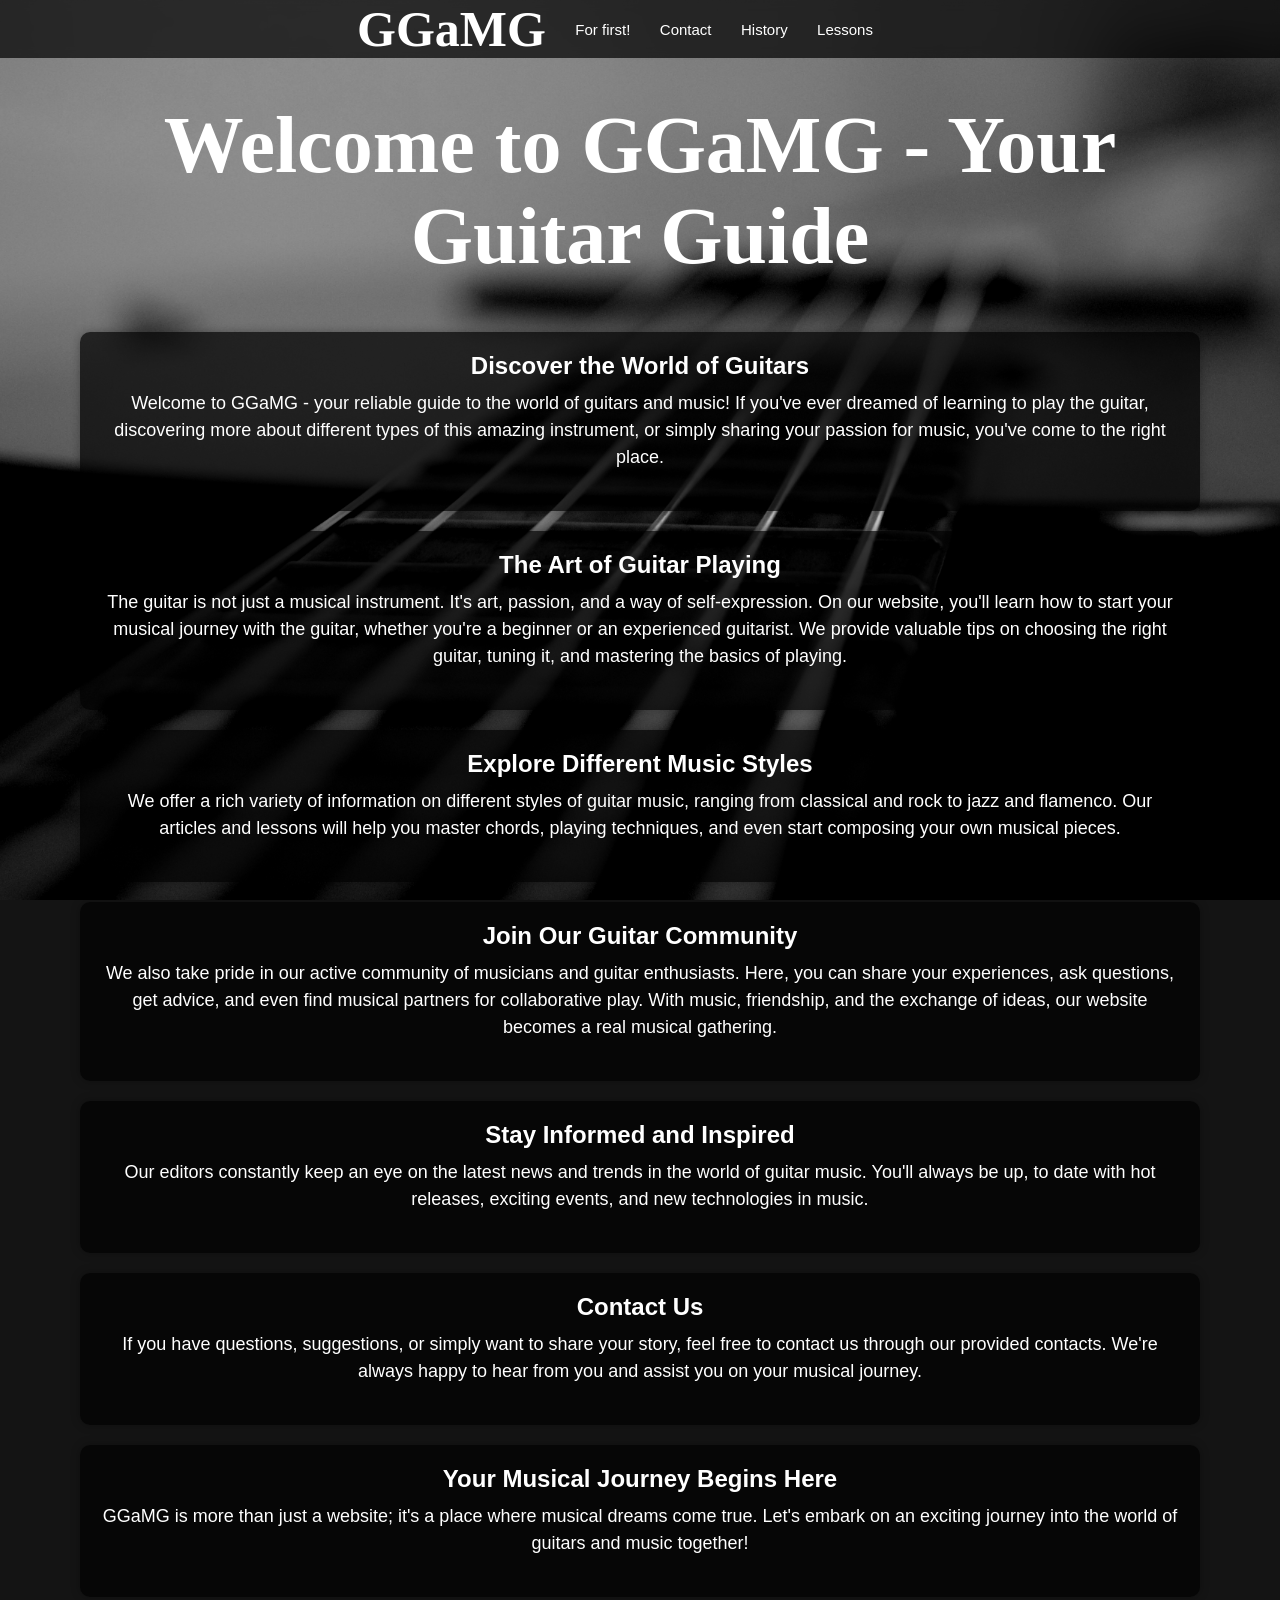
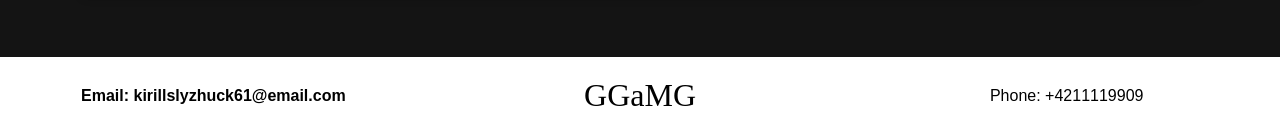
<file: index.html>
<!DOCTYPE html>
<html lang="en">
    <head>
        <meta charset="UTF-8">
        <title>index</title>
        <link rel="stylesheet" href="public/pol_1.css">
        <link rel="stylesheet" href="public/print.css" media="print">
        <script src="script.js"></script>
    </head>
        <body>
        <header class="fixed-header">
            <div class="All_header_menu">
                <div class="Logo">
                    <a href="index.html">
                        <h1 class="logo-texts">GGaMG</h1>
                    </a>
                </div>
                <div class="Top_menu">
                    <ul id="nav">
                        <li><a href="article1.html">For first!</a></li>
                        <li class="dropdown">
                            <a href="#">Contact</a>
                            <ul class="dropdown-content">
                                <li><a href="https://t.me/kirkiruch" target="_blank">Telegram</a></li>
                                <li><a href="https://www.instagram.com/kirkiruch/" target='_blank'>Instagram</a></li>
                                <li><a href="mailto:kirillslyzhuck61@gmail.com" target="_blank">Mail</a></li>
                                <li><button id="openFeedbackModal" class="bbuton">Leave Feedback</button></li>
                            </ul>
                        </li>
                        <li><a href="article2.html">History</a></li>
                        <li><a href="article3.html">Lessons</a></li>
                    </ul>
                </div>
            </div>

        </header>
        <main>
        <h2 id="h2">Welcome to GGaMG - Your Guitar Guide</h2>
        <div id="content">
            <div class="topic">
                <h3>Discover the World of Guitars</h3>
                <p>Welcome to GGaMG - your reliable guide to the world of guitars and music! If you've ever dreamed of learning to play the guitar, discovering more about different types of this amazing instrument, or simply sharing your passion for music, you've come to the right place.</p>
            </div>
            <div class="topic">
                <h3>The Art of Guitar Playing</h3>
                <p>The guitar is not just a musical instrument. It's art, passion, and a way of self-expression. On our website, you'll learn how to start your musical journey with the guitar, whether you're a beginner or an experienced guitarist. We provide valuable tips on choosing the right guitar, tuning it, and mastering the basics of playing.</p>
            </div>
            <div class="topic">
                <h3>Explore Different Music Styles</h3>
                <p>We offer a rich variety of information on different styles of guitar music, ranging from classical and rock to jazz and flamenco. Our articles and lessons will help you master chords, playing techniques, and even start composing your own musical pieces.</p>
            </div>
            <div class="topic">
                <h3>Join Our Guitar Community</h3>
                <p>We also take pride in our active community of musicians and guitar enthusiasts. Here, you can share your experiences, ask questions, get advice, and even find musical partners for collaborative play. With music, friendship, and the exchange of ideas, our website becomes a real musical gathering.</p>
            </div>
            <div class="topic">
                <h3>Stay Informed and Inspired</h3>
                <p>Our editors constantly keep an eye on the latest news and trends in the world of guitar music. You'll always be up, to date with hot releases, exciting events, and new technologies in music.</p>
            </div>
            <div class="topic">
                <h3>Contact Us</h3>
                <p>If you have questions, suggestions, or simply want to share your story, feel free to contact us through our provided contacts. We're always happy to hear from you and assist you on your musical journey.</p>
            </div>
            <div class="topic">
                <h3>Your Musical Journey Begins Here</h3>
                <p>GGaMG is more than just a website; it's a place where musical dreams come true. Let's embark on an exciting journey into the world of guitars and music together!</p>
            </div>
        </div>
        </main>
        <footer>
            <div class="contact-panel">
                <div class="left-content">
                    <a href="mailto:kirillslyzhuck61@email.com" target="_blank">Email: kirillslyzhuck61@email.com</a>
                </div>
                <div class="center-content">
                    GGaMG
                </div>
                <div class="right-content">
                    <p>Phone: +4211119909</p>
                </div>
            </div>
        </footer>

        <!-- Модальное окно -->
        <div id="feedbackModal" class="modal">
            <div class="modal-content">
                <span class="close" id="closeModal">&times;</span>
                <form id="feedbackForm">
                    <label for="feedbackName">Your name:</label>
                    <input type="text" name="feedbackName" id="feedbackName" required />

                    <label for="feedbackComment">Your feedback:</label>
                    <textarea name="feedbackComment" id="feedbackComment" cols="50" rows="3" placeholder="Share your feedback here" required></textarea>

                    <button type="submit">Submit Feedback</button>
                </form>
            </div>
        </div>
        </body>
        </html>
</file>
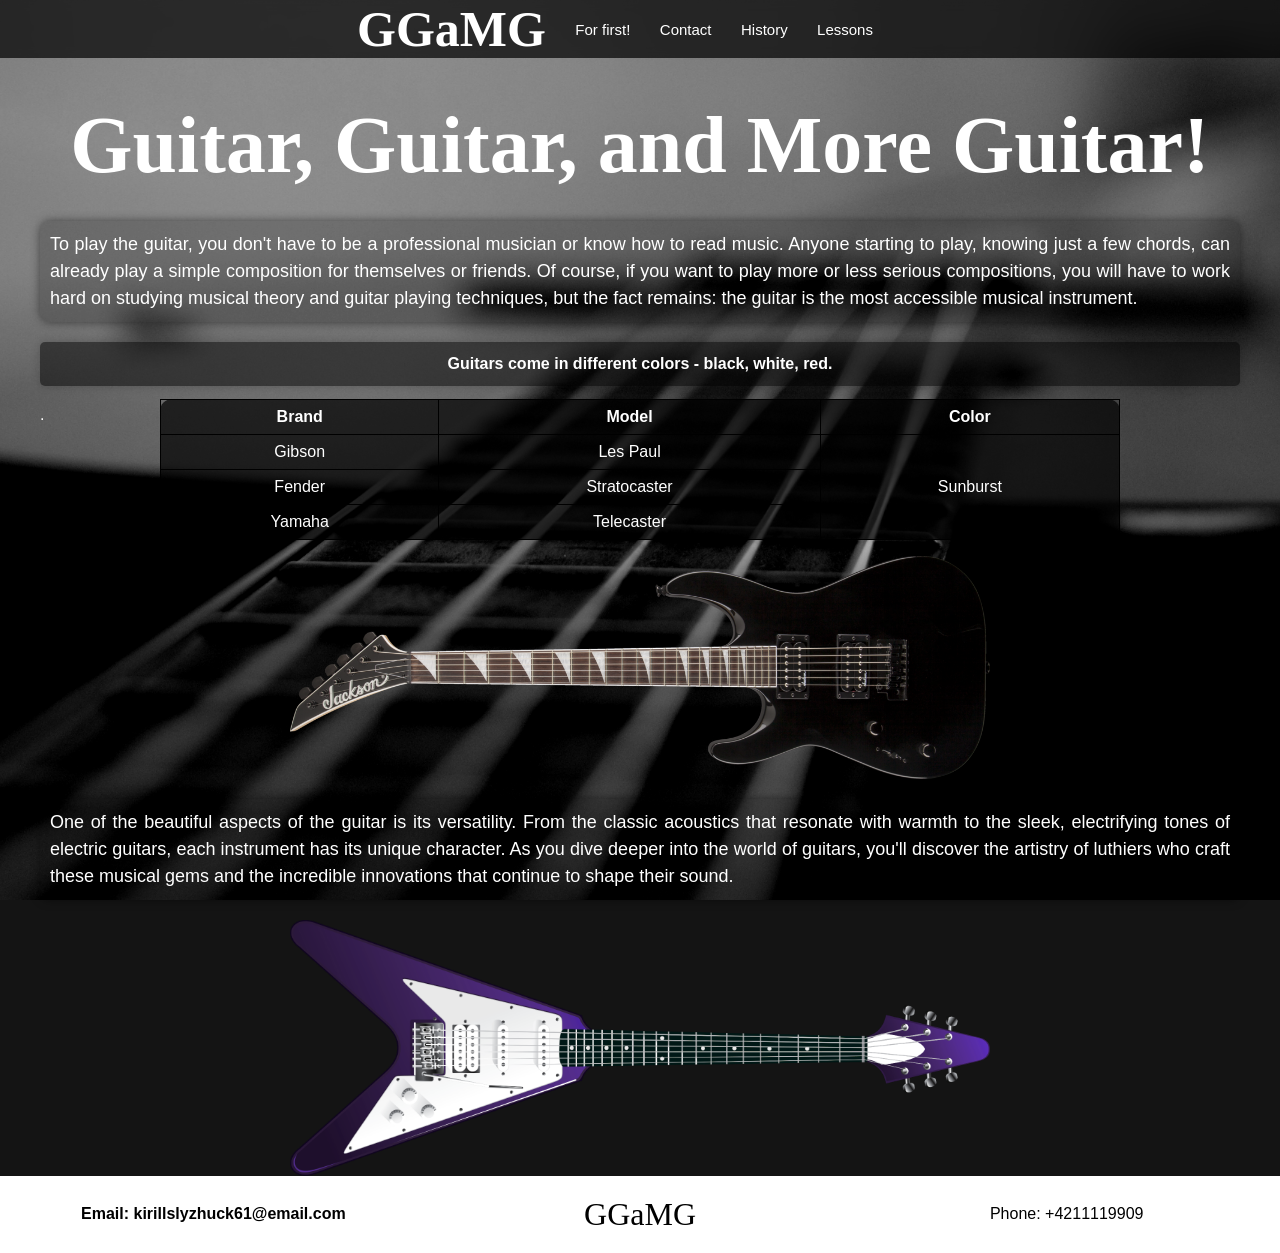
<file: article1.html>
<!DOCTYPE html>
<html lang="en">
<head>
  <meta charset="UTF-8">
  <title>article</title>
  <link rel="stylesheet" href="public/pol_1.css">
  <link rel="stylesheet" href="public/print.css" media="print">
</head>
  <body>
    <header class="fixed-header">
          <div class="All_header_menu">
            <div class="Logo">
              <a href="index.html">
                <h1 class="logo-texts">GGaMG</h1>
              </a>
            </div>
            <div class="Top_menu">
              <ul id="nav">
                <li><a href="article1.html">For first!</a></li>
                <li class="dropdown">
                  <a href="#">Contact</a>
                  <ul class="dropdown-content">
                    <li><a href="https://t.me/kirkiruch" target="_blank">Telegram</a></li>
                    <li><a href="https://www.instagram.com/kirkiruch/" target='_blank'>Instagram</a></li>
                    <li><a href="mailto:kirillslyzhuck61@gmail.com" target="_blank">Mail</a></li>
                  </ul>
                </li>
                <li><a href="article2.html">History</a></li>
                <li><a href="article3.html">Lessons</a></li>
              </ul>
            </div>
          </div>
        </header>
          <main>
            <h1 id="h2">Guitar, Guitar, and More Guitar!</h1>
            <p id="p1">To play the guitar, you don't have to be a professional musician or know how to read music. Anyone starting to play, knowing just a few chords, can already play a simple composition for themselves or friends. Of course, if you want to play more or less serious compositions, you will have to work hard on studying musical theory and guitar playing techniques, but the fact remains: the guitar is the most accessible musical instrument.</p>
            <h2 id="p2">Guitars come in different colors - black, white, red.</h2>
            <p> . </p>

        <div class="table-container">
          <table>
            <caption></caption>
            <thead>
            <tr>
              <th>Brand</th>
              <th>Model</th>
              <th>Color</th>
            </tr>
            </thead>
            <tbody>
            <tr>
              <td><a href="https://www.gibson.com/" target="_blank">Gibson</a></td>
              <td>Les Paul</td>
              <td rowspan="3">Sunburst</td>
            </tr>
            <tr>
              <td><a href="https://www.fender.com/" target="_blank">Fender</a></td>
              <td>Stratocaster</td>
            </tr>
            <tr>
              <td><a href="https://www.yamaha.com/" target="_blank">Yamaha</a></td>
              <td>Telecaster</td>
            </tr>
            </tbody>
          </table>
        </div>
        <p>ㅤ</p>
        <p>ㅤ</p>
        <div>
          <img src="images/pngimg.com%20-%20electric_guitar_PNG2.png" alt="Description of your image" class="site-image guitar">
        </div>
        <p id="p3">One of the beautiful aspects of the guitar is its versatility. From the classic acoustics that resonate with warmth to the sleek, electrifying tones of electric guitars, each instrument has its unique character. As you dive deeper into the world of guitars, you'll discover the artistry of luthiers who craft these musical gems and the incredible innovations that continue to shape their sound.</p>
        <img src="images/Electric-Guitar-Rock-PNG-Picture-fotor-2023100735226.png" alt="Description of your image" class="site-image guitar">
            </main>
        <footer>
          <div class="contact-panel">
            <div class="left-content">
              <a href="mailto:kirillslyzhuck61@email.com" target="_blank">Email: kirillslyzhuck61@email.com</a>
            </div>
            <div class="center-content">
              GGaMG
            </div>
            <div class="right-content">
              <p>Phone: +4211119909</p>
            </div>
          </div>
        </footer>

        </body>
        </html>
</file>
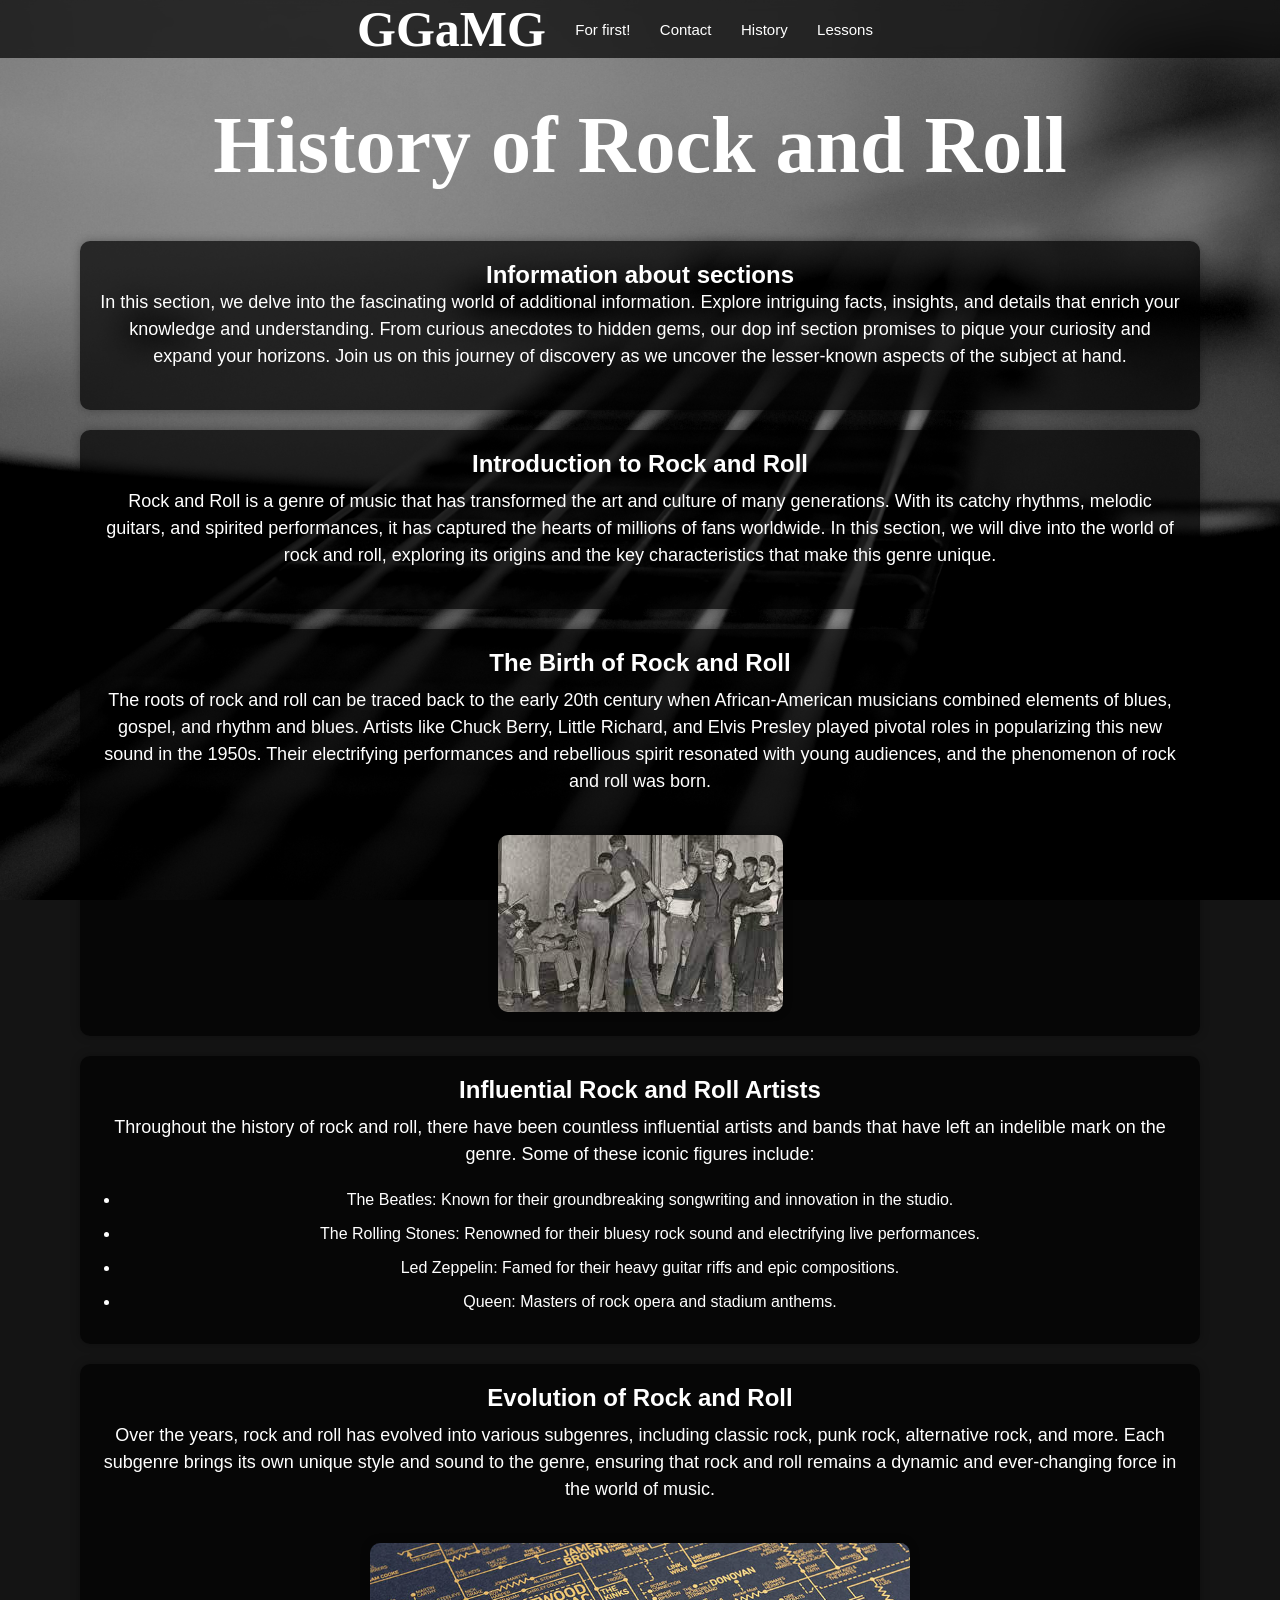
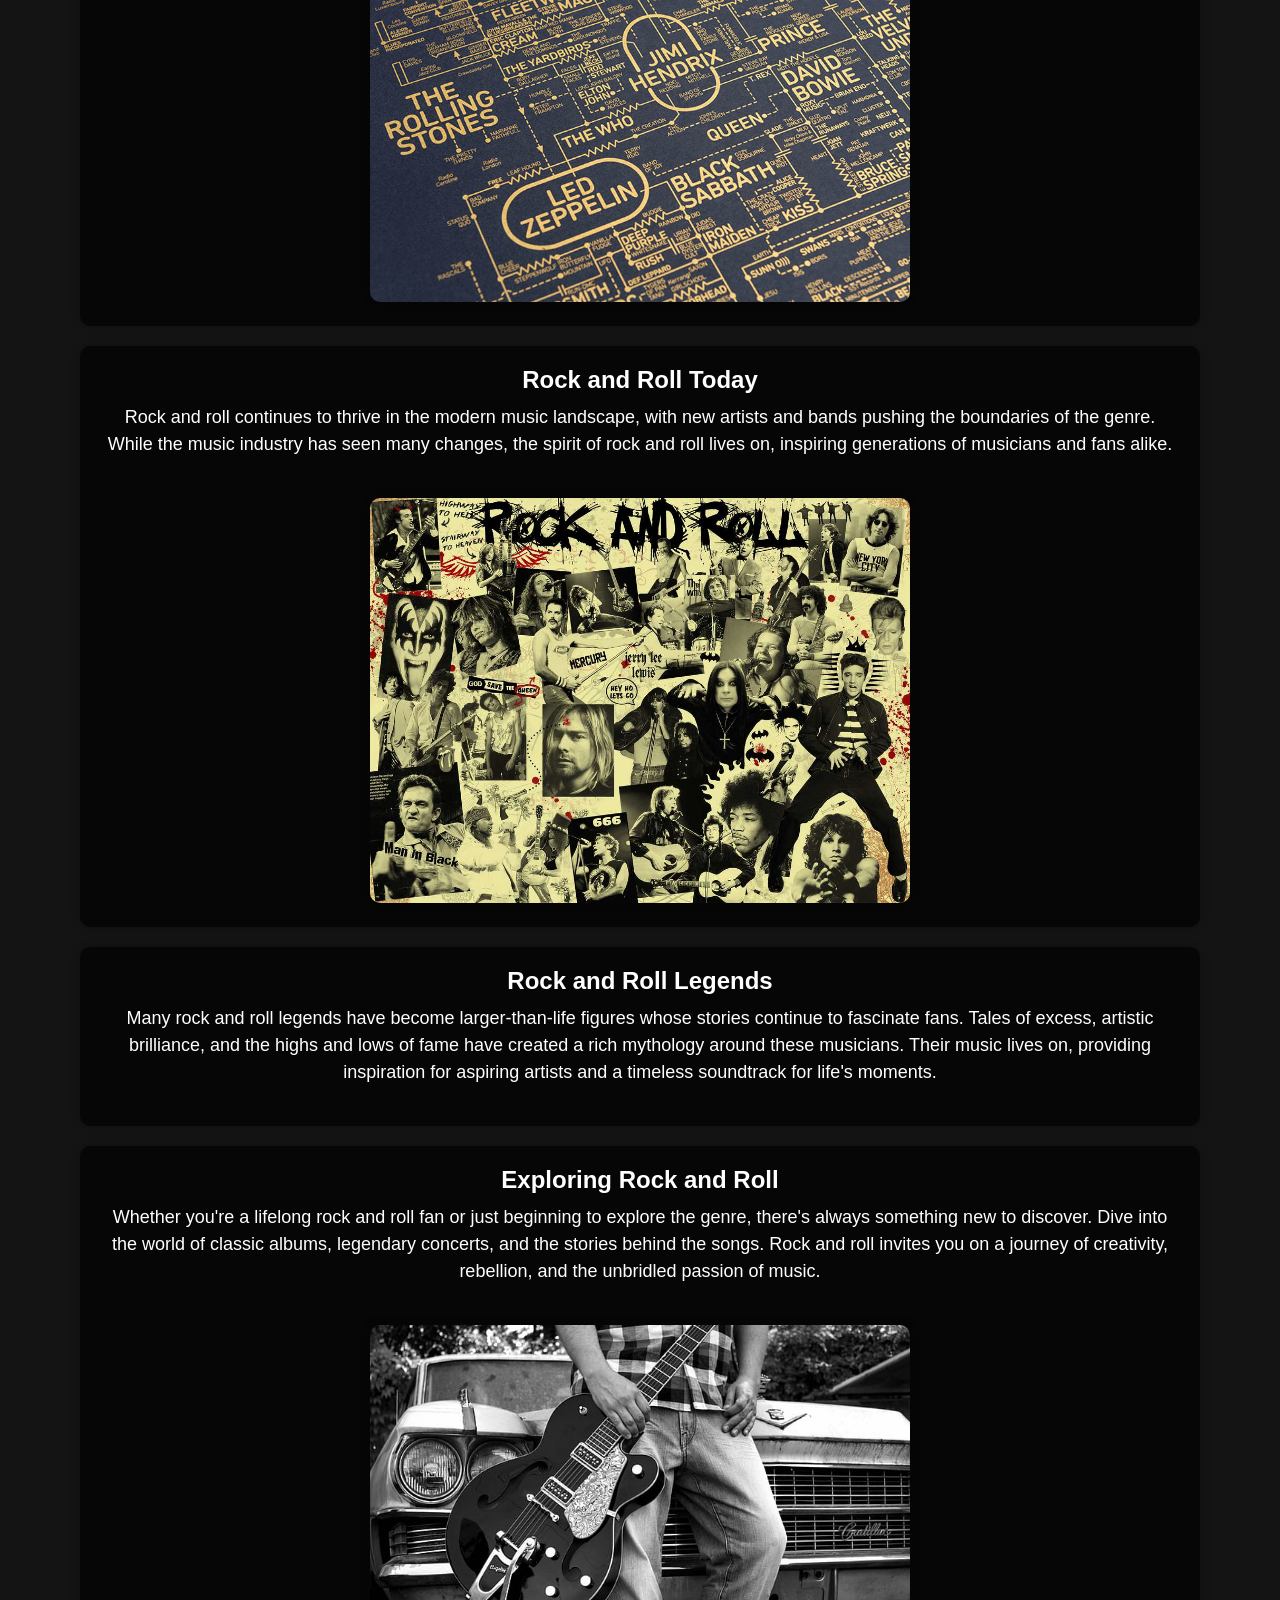
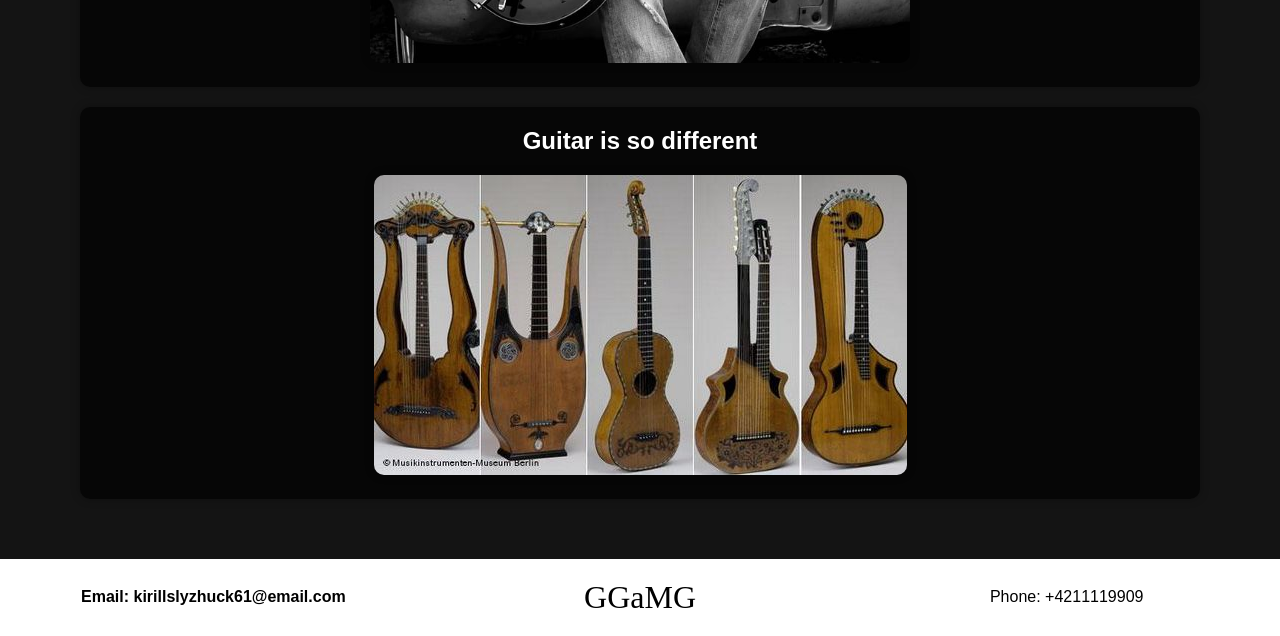
<file: article2.html>
<!DOCTYPE html>
<html lang="en">
<head>
    <meta charset="UTF-8">
    <title>article2</title>
    <link rel="stylesheet" href="public/pol_1.css">
    <link rel="stylesheet" href="public/print.css" media="print">
</head>
<body>
<header class="fixed-header">
    <div class="All_header_menu">
        <div class="Logo">
            <a href="index.html">
                <h1 class="logo-texts">GGaMG</h1>
            </a>
        </div>
        <div class="Top_menu">
            <ul id="nav">
                <li><a href="article1.html">For first!</a></li>
                <li class="dropdown">
                    <a href="#">Contact</a>
                    <ul class="dropdown-content">
                        <li><a href="https://t.me/kirkiruch" target="_blank">Telegram</a></li>
                        <li><a href="https://www.instagram.com/kirkiruch/" target='_blank'>Instagram</a></li>
                        <li><a href="mailto:kirillslyzhuck61@gmail.com" target="_blank">Mail</a></li>
                    </ul>
                </li>
                <li><a href="article2.html">History</a></li>
                <li><a href="article3.html">Lessons</a></li>
            </ul>
        </div>
    </div>
</header>
<main>
<h2 id="h2">History of Rock and Roll</h2>
<div id="content">
    <section class="topic">
        <h2>Information about sections</h2>
        <p>In this section, we delve into the fascinating world of additional information. Explore intriguing facts, insights, and details that enrich your knowledge and understanding. From curious anecdotes to hidden gems, our dop inf section promises to pique your curiosity and expand your horizons. Join us on this journey of discovery as we uncover the lesser-known aspects of the subject at hand.</p>
    </section>
    <div class="topic">
        <h3>Introduction to Rock and Roll</h3>
        <p>Rock and Roll is a genre of music that has transformed the art and culture of many generations. With its catchy rhythms, melodic guitars, and spirited performances, it has captured the hearts of millions of fans worldwide. In this section, we will dive into the world of rock and roll, exploring its origins and the key characteristics that make this genre unique.</p>

    </div>
    <div class="topic">
        <h3>The Birth of Rock and Roll</h3>
        <p>The roots of rock and roll can be traced back to the early 20th century when African-American musicians combined elements of blues, gospel, and rhythm and blues. Artists like Chuck Berry, Little Richard, and Elvis Presley played pivotal roles in popularizing this new sound in the 1950s. Their electrifying performances and rebellious spirit resonated with young audiences, and the phenomenon of rock and roll was born.</p>
        <img src="images/The%20Birth%20of%20Rock%20and%20Roll.jpg" alt="The" class="article-image">
    </div>
    <div class="topic">
        <h3>Influential Rock and Roll Artists</h3>
        <p>Throughout the history of rock and roll, there have been countless influential artists and bands that have left an indelible mark on the genre. Some of these iconic figures include:</p>
        <ul>
            <li>The Beatles: Known for their groundbreaking songwriting and innovation in the studio.</li>
            <li>The Rolling Stones: Renowned for their bluesy rock sound and electrifying live performances.</li>
            <li>Led Zeppelin: Famed for their heavy guitar riffs and epic compositions.</li>
            <li>Queen: Masters of rock opera and stadium anthems.</li>
        </ul>
    </div>

    <div class="topic">
        <h3>Evolution of Rock and Roll</h3>
        <p>Over the years, rock and roll has evolved into various subgenres, including classic rock, punk rock, alternative rock, and more. Each subgenre brings its own unique style and sound to the genre, ensuring that rock and roll remains a dynamic and ever-changing force in the world of music.</p>
        <img src="images/Evolution%20of%20Rock%20and%20Roll.jpg" alt="Evo" class="article-image">
    </div>
    <div class="topic">
        <h3>Rock and Roll Today</h3>
        <p>Rock and roll continues to thrive in the modern music landscape, with new artists and bands pushing the boundaries of the genre. While the music industry has seen many changes, the spirit of rock and roll lives on, inspiring generations of musicians and fans alike.</p>
        <img src="images/Rock%20and%20Roll%20Today.jpg" alt="Rock and Roll TDY" class="article-image">
    </div>
    <div class="topic">
        <h3>Rock and Roll Legends</h3>
        <p>Many rock and roll legends have become larger-than-life figures whose stories continue to fascinate fans. Tales of excess, artistic brilliance, and the highs and lows of fame have created a rich mythology around these musicians. Their music lives on, providing inspiration for aspiring artists and a timeless soundtrack for life's moments.</p>
    </div>
    <div class="topic">
        <h3>Exploring Rock and Roll</h3>
        <p>Whether you're a lifelong rock and roll fan or just beginning to explore the genre, there's always something new to discover. Dive into the world of classic albums, legendary concerts, and the stories behind the songs. Rock and roll invites you on a journey of creativity, rebellion, and the unbridled passion of music.</p>
        <img src="images/Exploring%20Rock%20and%20Roll.jpg" alt="Ex" class="article-image">
    </div>
    <section id="gisd" class="topic">
        <h2>Guitar is so different </h2>
        <img src="images/Gallery2.jpg" class="article-image" alt="Retro electric guitar with unique design">
    </section>
</div>
</main>
    <footer>
        <div class="contact-panel">
            <div class="left-content">
                <a href="mailto:kirillslyzhuck61@email.com">Email: kirillslyzhuck61@email.com</a>
            </div>
            <div class="center-content">
                GGaMG
            </div>
            <div class="right-content">
                <p>Phone: +4211119909</p>
            </div>
        </div>
    </footer>
</body>
</html>
</file>
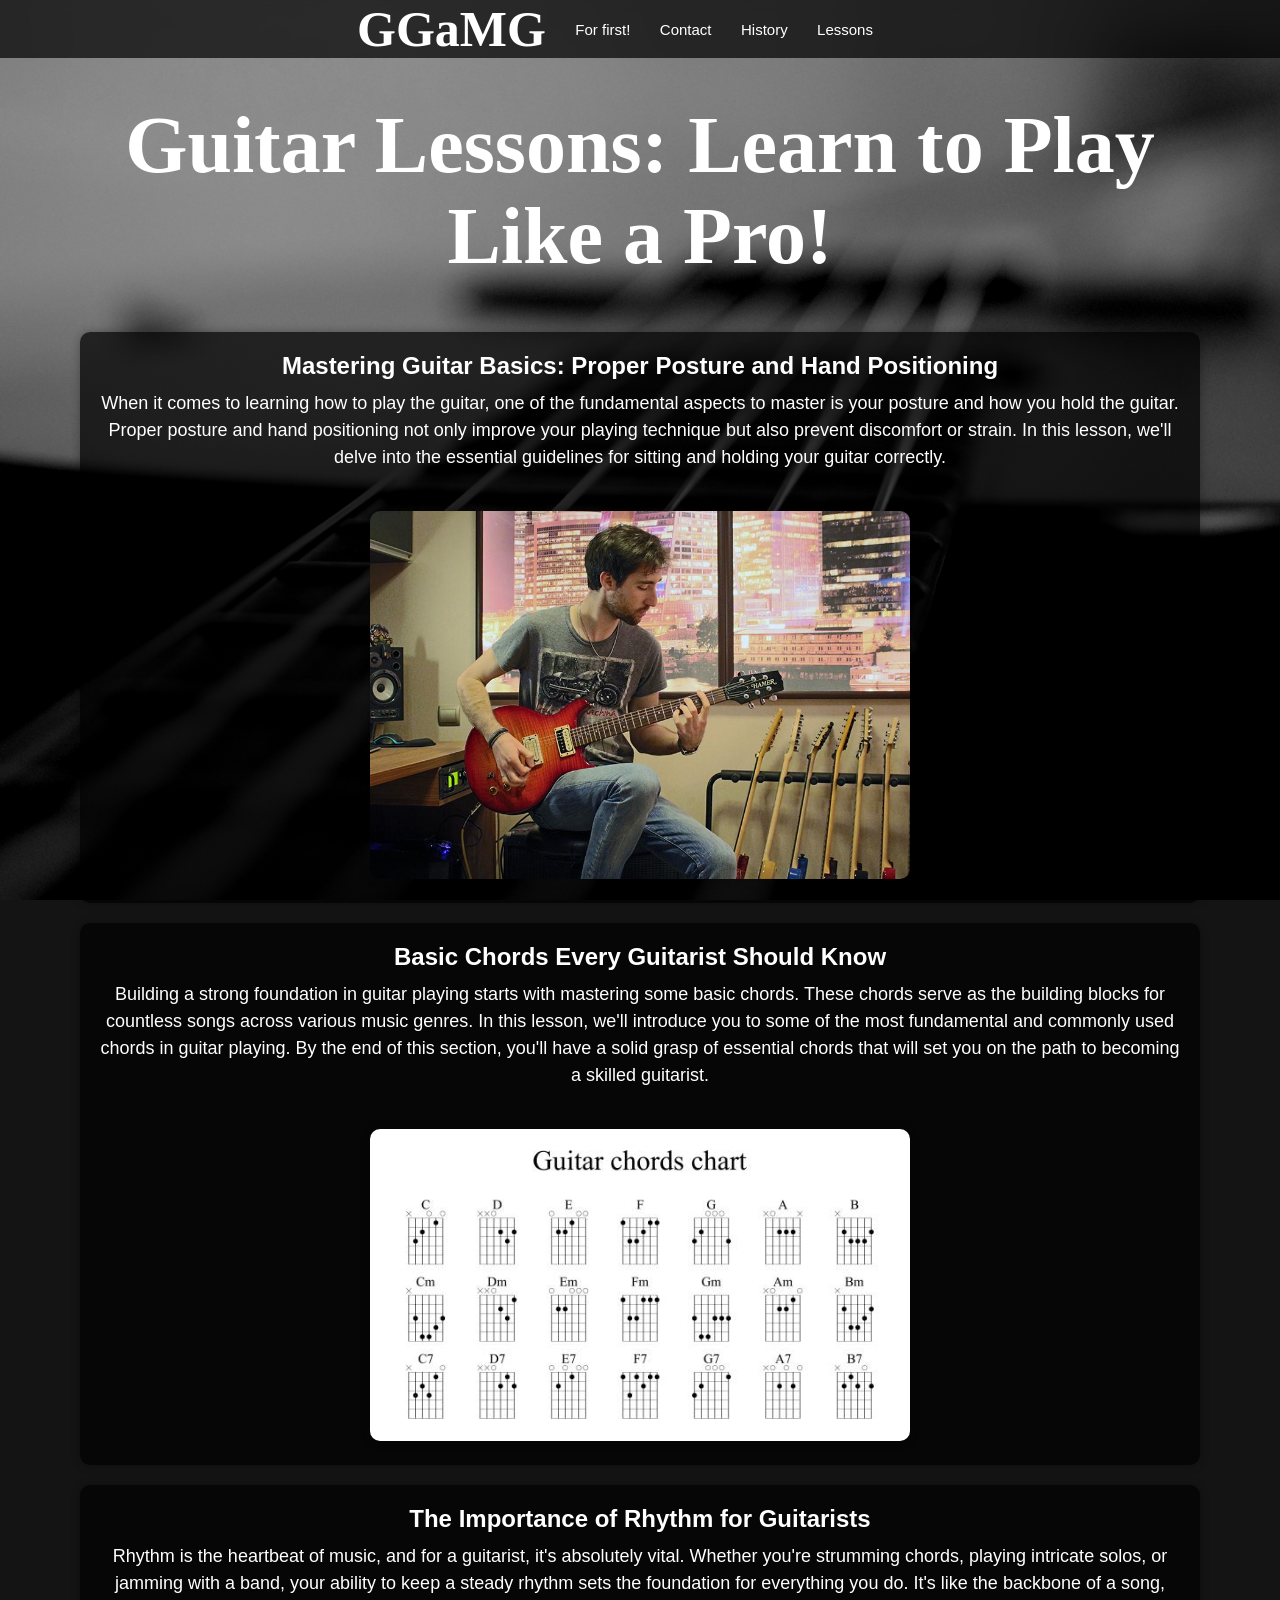
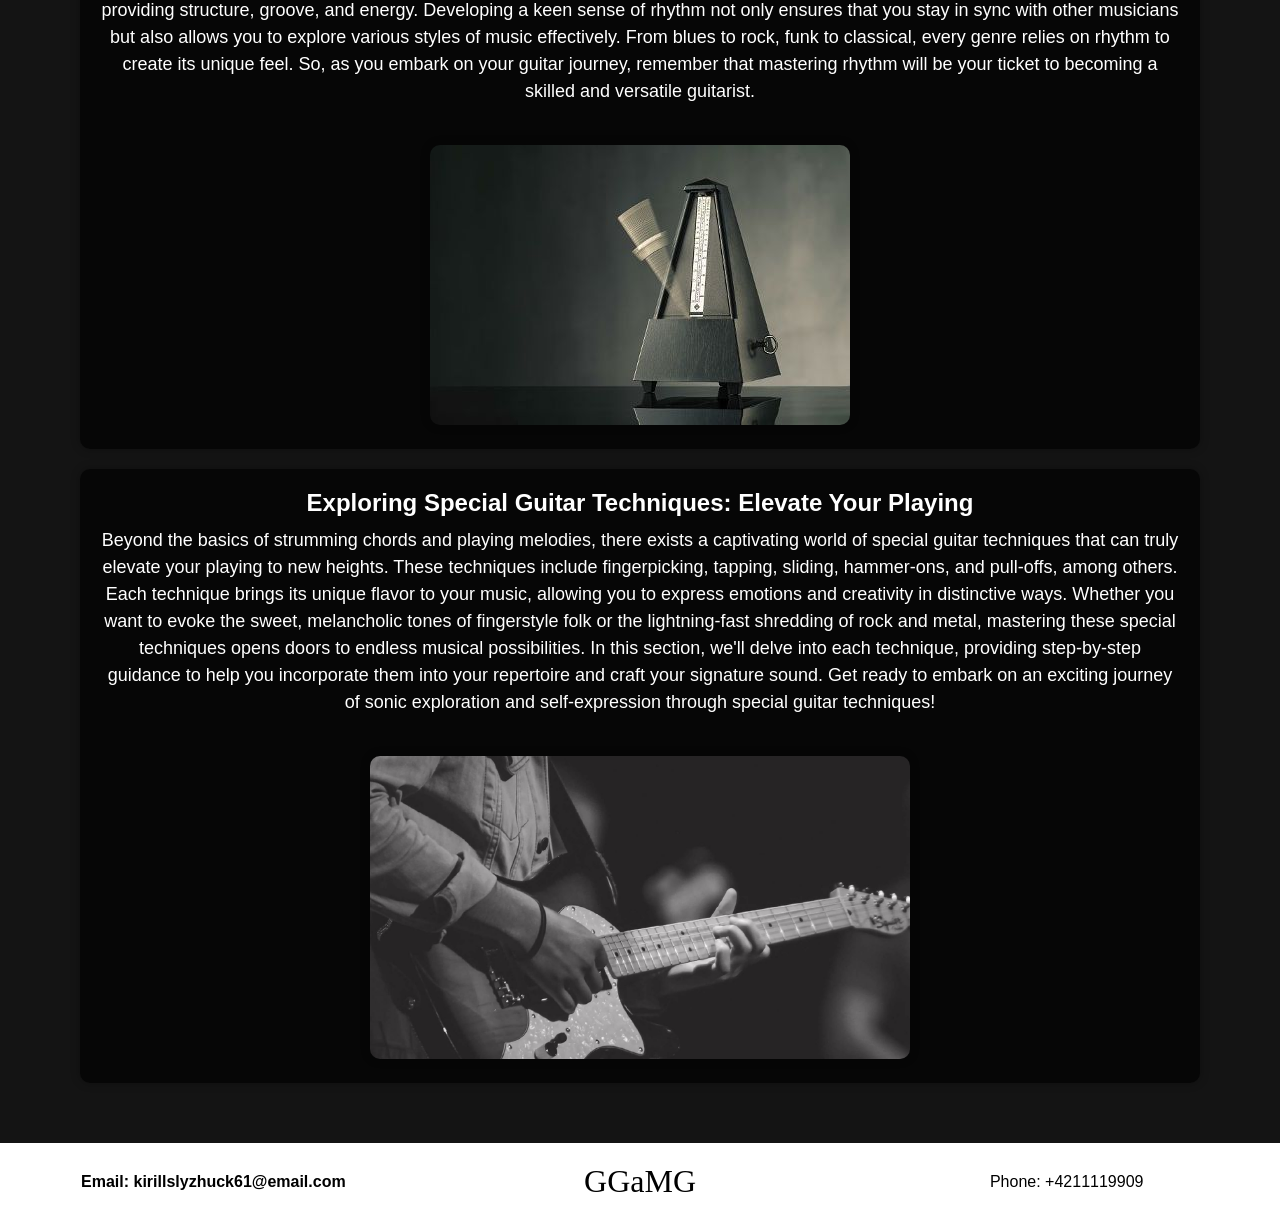
<file: article3.html>
<!DOCTYPE html>
<html lang="en">
<head>
    <meta charset="UTF-8">
    <title>article2</title>
    <link rel="stylesheet" href="public/pol_1.css">
    <link rel="stylesheet" href="public/print.css" media="print">
</head>
<body>
<header class="fixed-header">
    <div class="All_header_menu">
        <div class="Logo">
            <a href="index.html">
                <h1 class="logo-texts">GGaMG</h1>
            </a>
        </div>
        <div class="Top_menu">
            <ul id="nav">
                <li><a href="article1.html">For first!</a></li>
                <li class="dropdown">
                    <a href="#">Contact</a>
                    <ul class="dropdown-content">
                        <li><a href="https://t.me/kirkiruch" target="_blank">Telegram</a></li>
                        <li><a href="https://www.instagram.com/kirkiruch/" target='_blank'>Instagram</a></li>
                        <li><a href="mailto:kirillslyzhuck61@gmail.com" target="_blank">Mail</a></li>
                    </ul>
                </li>
                <li><a href="article2.html">History</a></li>
                <li><a href="article3.html">Lessons</a></li>
            </ul>
        </div>
    </div>
</header>
<main>
<h2 id="h2">Guitar Lessons: Learn to Play Like a Pro!</h2>
<div id="content">
    <div class="topic">
        <h3>Mastering Guitar Basics: Proper Posture and Hand Positioning</h3>
        <p>When it comes to learning how to play the guitar, one of the fundamental aspects to master is your posture and how you hold the guitar. Proper posture and hand positioning not only improve your playing technique but also prevent discomfort or strain. In this lesson, we'll delve into the essential guidelines for sitting and holding your guitar correctly.</p>
        <img src="images/Mastering%20Guitar%20Basics.jpg" alt="The" class="article-image">
    </div>
    <div class="topic">
        <h3>Basic Chords Every Guitarist Should Know</h3>
        <p>Building a strong foundation in guitar playing starts with mastering some basic chords. These chords serve as the building blocks for countless songs across various music genres. In this lesson, we'll introduce you to some of the most fundamental and commonly used chords in guitar playing. By the end of this section, you'll have a solid grasp of essential chords that will set you on the path to becoming a skilled guitarist.</p>
        <img src="images/Basic%20Chords%20Every%20Guitarist%20Should%20Know.jpg" alt="The" class="article-image">
    </div>
    <div class="topic">
        <h3>The Importance of Rhythm for Guitarists</h3>
        <p>Rhythm is the heartbeat of music, and for a guitarist, it's absolutely vital. Whether you're strumming chords, playing intricate solos, or jamming with a band, your ability to keep a steady rhythm sets the foundation for everything you do. It's like the backbone of a song, providing structure, groove, and energy. Developing a keen sense of rhythm not only ensures that you stay in sync with other musicians but also allows you to explore various styles of music effectively. From blues to rock, funk to classical, every genre relies on rhythm to create its unique feel. So, as you embark on your guitar journey, remember that mastering rhythm will be your ticket to becoming a skilled and versatile guitarist.</p>
        <img src="images/The%20Importance%20of%20Rhythm%20for%20Guitarists.jpg" alt="The" class="article-image">
    </div>
    <div class="topic">
        <h3>Exploring Special Guitar Techniques: Elevate Your Playing</h3>
        <p>Beyond the basics of strumming chords and playing melodies, there exists a captivating world of special guitar techniques that can truly elevate your playing to new heights. These techniques include fingerpicking, tapping, sliding, hammer-ons, and pull-offs, among others. Each technique brings its unique flavor to your music, allowing you to express emotions and creativity in distinctive ways. Whether you want to evoke the sweet, melancholic tones of fingerstyle folk or the lightning-fast shredding of rock and metal, mastering these special techniques opens doors to endless musical possibilities. In this section, we'll delve into each technique, providing step-by-step guidance to help you incorporate them into your repertoire and craft your signature sound. Get ready to embark on an exciting journey of sonic exploration and self-expression through special guitar techniques!</p>
        <img src="images/Exploring%20Special%20Guitar%20Techniques.jpg" alt="Evo" class="article-image">
    </div>
</div>
</main>
<footer>
    <div class="contact-panel">
        <div class="left-content">
            <a href="mailto:kirillslyzhuck61@email.com" target="_blank">Email: kirillslyzhuck61@email.com</a>
        </div>
        <div class="center-content">
            GGaMG
        </div>
        <div class="right-content">
            <p>Phone: +4211119909</p>
        </div>
    </div>
</footer>

</body>
</html>
</file>
<file: public/pol_1.css>
* {
        margin: 0;
        padding: 0;
        box-sizing: border-box;
     }

    body {
        background-image: url("../images/img_for_slide_1/ell.jpg");
        background-repeat: no-repeat;
        background-attachment: fixed;
        background-position: center;
        background-size: cover;
        margin: 0 auto;
        background-color: #141414;
        color: white;
        font-family: 'Montserrat', sans-serif;
    }

    main{
        max-width: 1200px;
        margin: 100px auto 0;
    }

    header {
        display: flex;
        justify-content: center;
    }

    .Logo,.Top_menu {
        margin-right: 25px;
        display: inline-block;
        vertical-align: middle;
    }
    a {
        color: white;
        text-decoration: none;
    }

    a:hover {
        color: white !important;
        text-decoration: none !important;
    }


    .Top_menu li {
        margin-right: 25px;
        display: inline-block;
        vertical-align: middle;
        position: relative;
    }
     @media screen and (max-width: 600px) {
         .logo-texts{
             font-size: 8vw !important;
         }
     }
     @media screen and (max-width: 420px) {
         .logo-texts{
             font-size: 6vw !important;
         }
     }
     @media screen and (max-width: 360px) {
         .logo-texts{
             font-size: 4vw !important;
         }
     }
     @keyframes moveUpDown {
         0%, 100% {
             transform: translateY(0);
         }
         50% {
             transform: translateY(-10px);
         }
     }

     .guitar {
         animation: moveUpDown 2s ease-in-out infinite;
     }

     .Top_menu a {
        vertical-align: middle;
        font-size: 15px;
        color: white;
        text-decoration: none;
        font-family: "FontName", sans-serif;
    }
     /* Медиазапрос для экранов шириной до 780 пикселей */
     @media screen and (max-width: 780px) {
         .Top_menu a {
             font-size: 2vw; /* Уменьшите размер шрифта для маленьких экранов */
         }
     }


    .Top_menu a:hover {
        color: antiquewhite;

    }

    .Logo h1 {
        font-family: "MV BOLI", cursive;
        vertical-align: middle;
        font-size: 50px;
        color: white;

    }

    .dropdown {
        position: relative;
        display: inline-block;
    }

    .dropdown-content {
        display: none;
        position: absolute;
        background-color: black;
        min-width: 160px;
        z-index: 1;
    }

    .dropdown-content a {
        color: white;
        padding: 12px 16px;
        text-decoration: none;
        display: block;
    }
    .bbuton{
        padding: 12px 16px;
        text-decoration: none;
        display: inline-block;
        border: none;
        color: white;

        background-color: transparent;


    }
    .bbuton:hover{
        background-color: grey;
    }

    .dropdown-content a:hover {
        background-color: grey;
    }

    .dropdown:hover .dropdown-content {
        display: block;
    }

    .fixed-header {
        position: fixed;
        top: 0;
        left: 0;
        width: 100%;
        background-color: rgba(0, 0, 0, 0.7);
        z-index: 1000;
        backdrop-filter: blur(5px);
    }

    footer {
        width: 100%;
        margin-bottom: 0;
        background-color: white;
        padding: 20px 0;
        text-align: center;
    }

    .contact-panel {
        display: flex;
        justify-content: space-between;
        align-items: center;
    }

    .table-container {
        display: flex;
        justify-content: center;
        align-items: center;
        height: 10vh; /* Выравниваем по вертикали по высоте экрана */
    }

    table {
        border-collapse: collapse; /* Убираем раздельные границы между ячейками */
        width: 80%;
        text-align: center; /* Выравниваем содержимое по центру */
        border: 1px solid black;
        background-color: rgba(0, 0, 0, 0.7);
        border-radius: 12px; /* Закруглить углы рамки на 10 пикселей */
        color: white;
    }

    table, th, td {
        border: 1px solid black; /* Добавляем границы для таблицы, ячеек и заголовков */
        padding: 8px;
        color: white;

    }

    table a {/*для ссылок*/
        color: white;
        text-decoration: none;
    }

    #p1 {
        /*font-family: "COMIC SANS MS", cursive;*/
        font-size: 18px;
        line-height: 1.5; /*межстрочный интервал*/
        text-align: justify; /* Выравниваем текст по ширине */
        margin: 20px 0; /*внешние отступы сверху и снизу */
        padding: 10px; /*внутренние отступы */
        background-color: rgba(0, 0, 0, 0.2); /* Добавляем полупрозрачный фон */
        color: white;
        border-radius: 10px; /* закругленные углы */
        box-shadow: 0 0 10px rgba(0, 0, 0, 0.5); /* тень */
    }
    #p3 {
        font-size: 18px;
        line-height: 1.5;
        text-align: justify;
        margin: 20px 0;
        padding: 10px;
        background-color: rgba(0, 0, 0, 0.2);
        color: white;
        border-radius: 10px;
        box-shadow: 0 0 10px rgba(0, 0, 0, 0.5);
    }

    #p2 {

        font-size: 16px;
        line-height: 1.5;
        text-align: center;
        margin: 20px auto;
        padding: 10px;
        background-color: rgba(0, 0, 0, 0.5);
        color: white;
        border-radius: 5px;
        box-shadow: 0 0 10px rgba(0, 0, 0, 0.2);
    }

    #h2{
        font-family: "BRUSH SCRIPT MT", cursive;
        font-size: 500%;
        margin-top: 30px;
        text-align: center;
        margin-bottom: 30px;

    }

    .logo-texts {
        animation: textGradient 5s infinite;
    }
    @keyframes textGradient {
        0% {
            color: wheat;
        }
        25% {
            color: #A0522D;
        }
        50% {
            color: wheat;
        }
        75% {
            color: #A0522D;
        }
        100% {
            color: wheat;
        }
    }

    .site-image {
        transition: transform 0.3s;
        width: 100%;
        max-width: 700px;
        display: block;
        margin: 0 auto;
    }
    .left-content,
    .right-content,
    .center-content {
        color: black;
        flex: 1;
    }
     @media screen and (max-width: 780px) {
         .left-content,
         .right-content,
         .center-content {
             font-size: 2vw; /* Уменьшите размер шрифта для маленьких экранов */
         }
     }

    .left-content a {
        text-decoration: none;
        color: black;
        font-weight: bold;
    }

    .right-content p {
        margin: 0;

    }

    .center-content {
        font-family: "MV BOLI", cursive;
        font-size: 200%;
    }

     .contact-panel a:hover {
        text-decoration: underline;
        background-color: black;
    }

    #h2 {
        font-family: "BRUSH SCRIPT MT", cursive;
        font-size: 500%;
        margin-top: 30px;
        text-align: center;
        margin-bottom: 30px;
    }

    #content {
        margin: 20px;
        padding: 20px;
        text-align: center;
    }

    .topic {
        background-color: rgba(0, 0, 0, 0.7);
        color: white;
        padding: 20px;
        border-radius: 10px;
        box-shadow: 0 0 10px rgba(0, 0, 0, 0.3);
        margin-bottom: 20px;
    }

    .topic h3 {
        font-size: 24px;
        margin-bottom: 10px;
    }

    .topic p {
        font-size: 18px;
        line-height: 1.5;
        margin-bottom: 20px;
    }

    .topic ul {
        list-style-type: disc;
        margin-left: 20px;
    }
    .topic li {
        font-size: 16px;
        line-height: 1.5;
        margin-bottom: 10px;
    }
    .article-image {
        transition: transform 0.3s;
        max-width: 50%;
        height: auto;
        margin-top: 20px;
        border-radius: 10px;
        box-shadow: 0 0 10px rgba(0, 0, 0, 0.3);
    }

    img:hover {
        transform: scale(1.2); /* Здесь 1.2 - это множитель масштаба при наведении. Вы можете изменить его на другое значение. */
        transition: transform 0.3s; /* Это добавляет плавное анимирование при увеличении. Можете изменить время по своему усмотрению. */
    }

     /* Стили для модального окна */
     .modal {
         display: none;
         position: fixed;
         top: 0;
         left: 0;
         width: 100%;
         height: 100%;
         background-color: rgba(0, 0, 0, 0.7); /* Полупрозрачный черный фон */
     }

     .modal-content {
         position: absolute;
         top: 50%;
         left: 50%;
         transform: translate(-50%, -50%);
         background-color: #fff; /* Цвет фона модального окна */
         padding: 20px;
     }

     .close {
         position: absolute;
         top: 10px;
         right: 10px;
         font-size: 20px;
         cursor: pointer;
     }
</file>
<file: public/print.css>
@media print {
    header, #gisd, .Logo, .Top_menu, .dropdown, .fixed-header, .article-image, .site-image, .contact-panel {
        display: none !important;
    }
    * {
        margin: 0;
        padding: 0;
        box-sizing: border-box;
        color: black !important;
        background: transparent !important;
        box-shadow: none !important;
        text-shadow: none;
    }
    body, p, a {
        color: black !important;
    }
    body {
        background-image: none;
        background-color: transparent;
    }
    @page {
        margin: 1cm;
    }
    @media print {
        body::after {
            content: "GGaMG";
            position: fixed;
            top: 50%;
            left: 50%;
            font-size: 48px;
            color: rgba(255, 0, 0, 0.5); /* Цвет и прозрачность водяного знака */
            transform: rotate(-45deg); /* Поворачиваем текст под углом */
        }
    }
}
</file>
